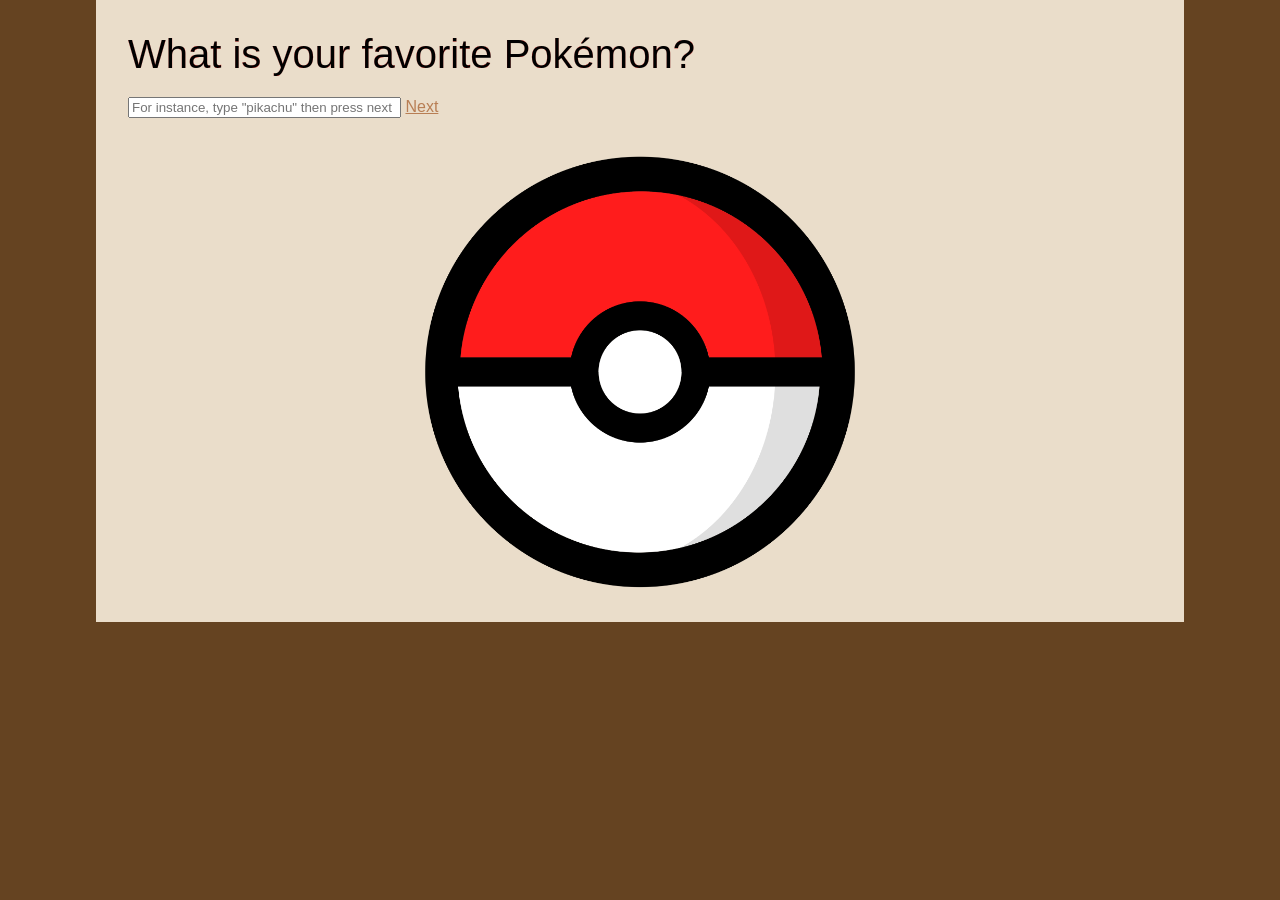
<file: index.html>
<!--
3 elements:
  blockquote: accolades.html block on line 23, explanation line 24
  figure: accolades.html block from lines 31-41, explanation line 42
  figcaption: acccolades.html block from lines 38-39, explanation line 40
3 attributes:
  contenteditable: punish.html line 39, explanation line 40
  translate: accolades.html line 26, explanation line 27
  placeholder: index.html line24, explanation line 25
  -->
<!DOCTYPE html>
<html lang="en">
  <head>
    <meta charset="utf-8" />
    <title></title>
    <link href="css/styles.css" rel="stylesheet" type="text/css" />
  </head>
  <body>
    <header role="banner">
      <h1 class="favTitle">What is your favorite Pokémon?</h1>
    </header>
  <div>
    <input type="text"
       placeholder='For instance, type "pikachu" then press next'>
       <!--This textbox shouldn't be left empty. Instead, I wanted to prompt the user to type something in there. As such, placeholder was used to not only promt to user to enter something, but also to provide an example of a wanted input-->
       <a href="why.html" title="choose wisely...">Next
       </a>
  </div>
  <div>
    <img
      src="images/Pokeball.png"
      alt="pokeball"
      width=500
      height=500
      class="center-image"
    />  
  </div> 
  </body>
</html>
</file>
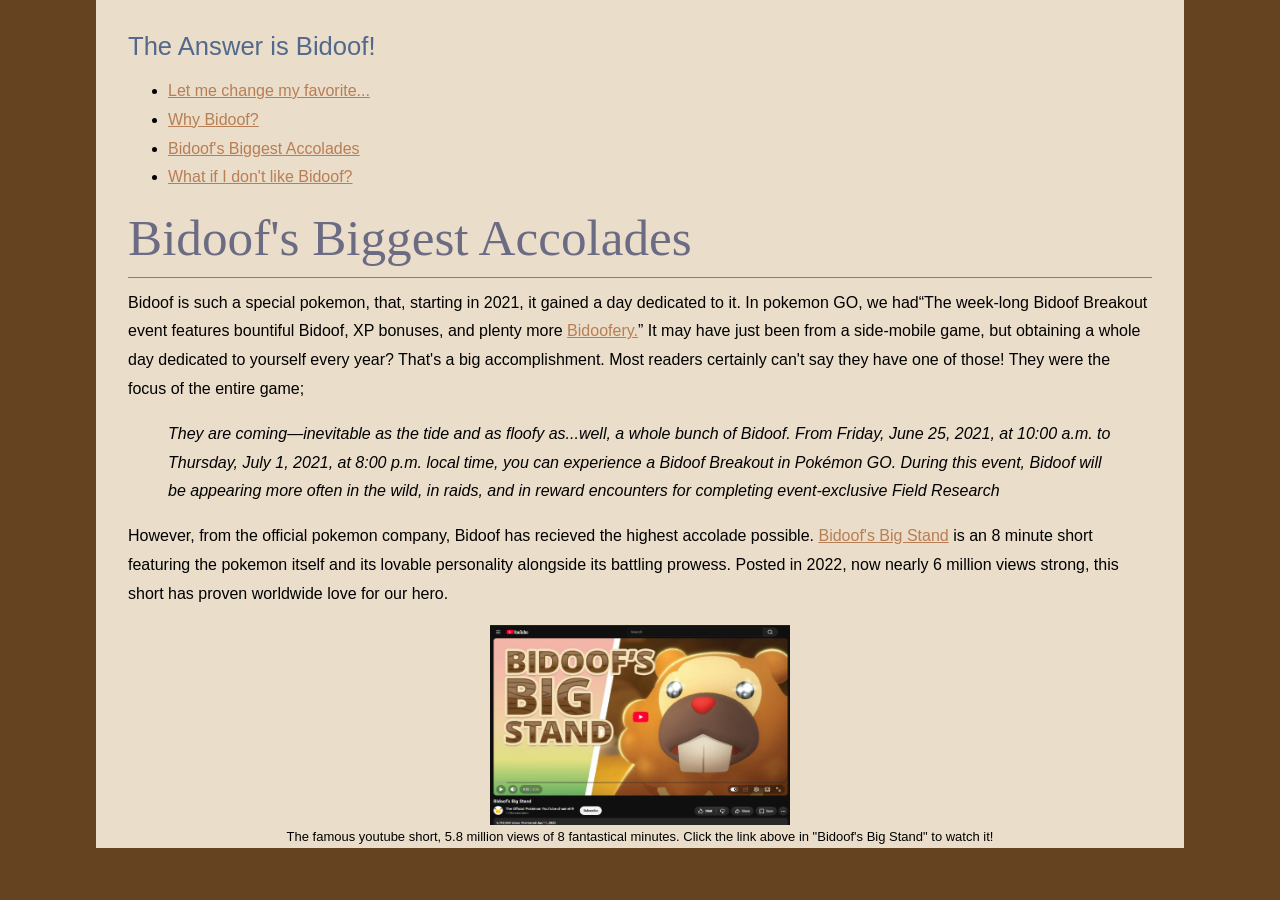
<file: accolades.html>
<!DOCTYPE html>
<html lang="en">
  <head>
    <meta charset="utf-8" />
    <title>Bidoof's Biggest Accolades</title>
    <link href="css/styles.css" rel="stylesheet" type="text/css" />
  </head>
  <body>
    <header role="banner">
      <h1>The Answer is Bidoof!</h1>
      <nav role="navigation">
        <ul>
          <li><a href="index.html" title="Let me change my favorite...">Let me change my favorite...</a></li>
          <li><a href="why.html" title="Why Bidoof?">Why Bidoof?</a></li>
          <li><a href="accolades.html" title="Bidoof's Biggest Accolades">Bidoof's Biggest Accolades</a></li>
          <li><a href="punish.html" title="What if I don't like Bidoof?">What if I don't like Bidoof?</a></li>
        </ul>
      </nav>
      <h2>Bidoof's Biggest Accolades</h2>
    </header>
    <main role="main">
      <p>
        Bidoof is such a special pokemon, that, starting in 2021, it gained a day dedicated to it. In pokemon GO, we had<q>The week-long Bidoof Breakout event features bountiful Bidoof, XP bonuses, and plenty more <a href="https://www.pokemon.com/us/news/catch-bidoof-with-special-attacks-and-shiny-bidoof-in-pokemon-go">Bidoofery.</a></q> It may have just been from a side-mobile game, but obtaining a whole day dedicated to yourself every year? That's a big accomplishment. Most readers certainly can't say they have one of those! They were the focus of the entire game; <blockquote>They are coming—inevitable as the tide and as floofy as...well, a whole bunch of Bidoof. From Friday, June 25, 2021, at 10:00 a.m. to Thursday, July 1, 2021, at 8:00 p.m. local time, you can experience a Bidoof Breakout in Pokémon GO. During this event, Bidoof will be appearing more often in the wild, in raids, and in reward encounters for completing event-exclusive Field Research</blockquote>
        <!--Here, an incredibly long section was quoted. The blockquote element allowed for automatic indentation throughout the entire block while the maintaining semantic meaning of being a quote in the first place-->
      </p>
      <div translate="no">
      <!--As these figures are taken from the American pokemon youtube channel and the name "Bidoof" wouldn't one to one translate properly anyway, this section makes no sense to translate. As such, translate="no" is used to prevent that-->
      <p>
        However, from the official pokemon company, Bidoof has recieved the highest accolade possible. <a href="https://www.youtube.com/watch?v=UTidwW3iLHk">Bidoof's Big Stand</a> is an 8 minute short featuring the pokemon itself and its lovable personality alongside its battling prowess. Posted in 2022, now nearly 6 million views strong, this short has proven worldwide love for our hero.
      </p>  
        <figure>
          <img
            src="images/Bidoof's_Big_Stand.png"
            alt="Bidoof's Big Stand screenshot"
            width="300"
            height="200"
            class="center-image" />
            <figcaption>The famous youtube short, 5.8 million views of 8 fantastical minutes. Click the link above in "Bidoof's Big Stand" to watch it!
            </figcaption>
            <!--The figure isn't self explanatory, so a caption made with figcaption is provided. This also provides a clean way to associate the image with a description-->
        </figure>
        <!--An important to the text, necessary to caption, picture is shown here. As such, instead of just embedding an image, figure was used so that caption could be provided-->

      </div>
    </main>
  </body>
</html>
</file>
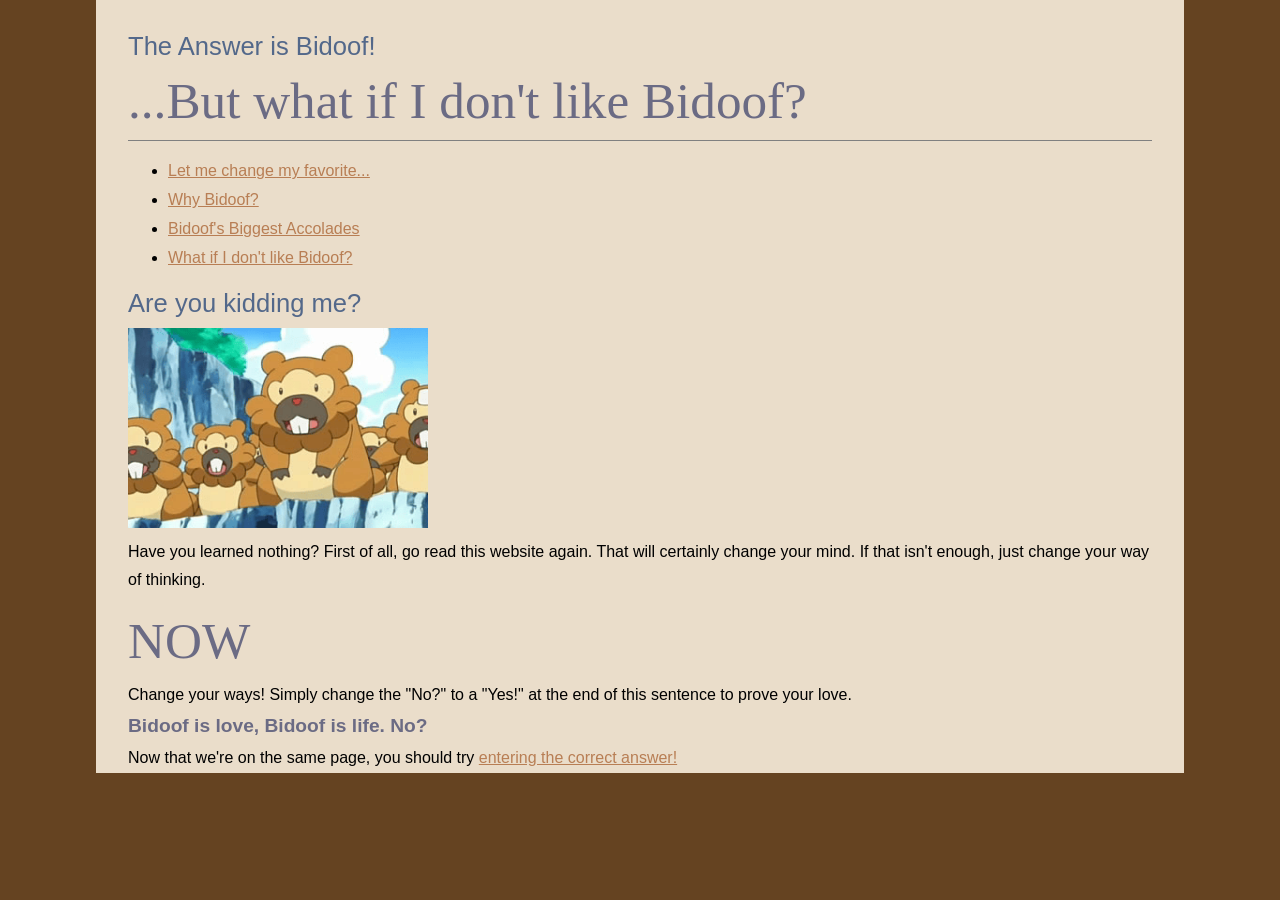
<file: punish.html>
<!DOCTYPE html>
<html lang="en">
  <head>
    <meta charset="utf-8" />
    <title>What if I don't like Bidoof?</title>
    <link href="css/styles.css" rel="stylesheet" type="text/css" />
  </head>
  <body>
    <header role="banner">
      <h1>The Answer is Bidoof!</h1>
      <h2>...But what if I don't like Bidoof?</h2>
      <nav role="navigation">
        <ul>
          <li><a href="index.html" title="Let me change my favorite...">Let me change my favorite...</a></li>
          <li><a href="why.html" title="Why Bidoof?">Why Bidoof?</a></li>
          <li><a href="accolades.html" title="Bidoof's Biggest Accolades">Bidoof's Biggest Accolades</a></li>
          <li><a href="punish.html" title="What if I don't like Bidoof?">What if I don't like Bidoof?</a></li>
        </ul>
      </nav>
    </header>
    <main role="main">
      <h1>Are you kidding me?</h1>
      <img
      src="images/Bidoof_confused.png"
      alt="confused bidoof"
      width="300"
      height="200"
      
    />  
    <p>
      Have you learned nothing? First of all, go read this website again. That will certainly change your mind. If that isn't enough, just change your way of thinking. 
    </p>
    <h2>
      NOW
    </h2>
      <div>
        Change your ways! Simply change the &quot;No?&quot; to a &quot;Yes!&quot; at the end of this sentence to prove your love.
      </div>
      <h3>Bidoof is love, Bidoof is life. <span contenteditable="true">No?</span>
        <!--Usually, text here couldn't be edited by the user. However, in order to make just one word in the sentence editable, the contenteditable attribute is used-->
      </h3>
      <div>
        Now that we're on the same page, you should try <a href="index.html"> entering the correct answer!</a>
      </div>
      
    </main>
  </body>
</html>
</file>
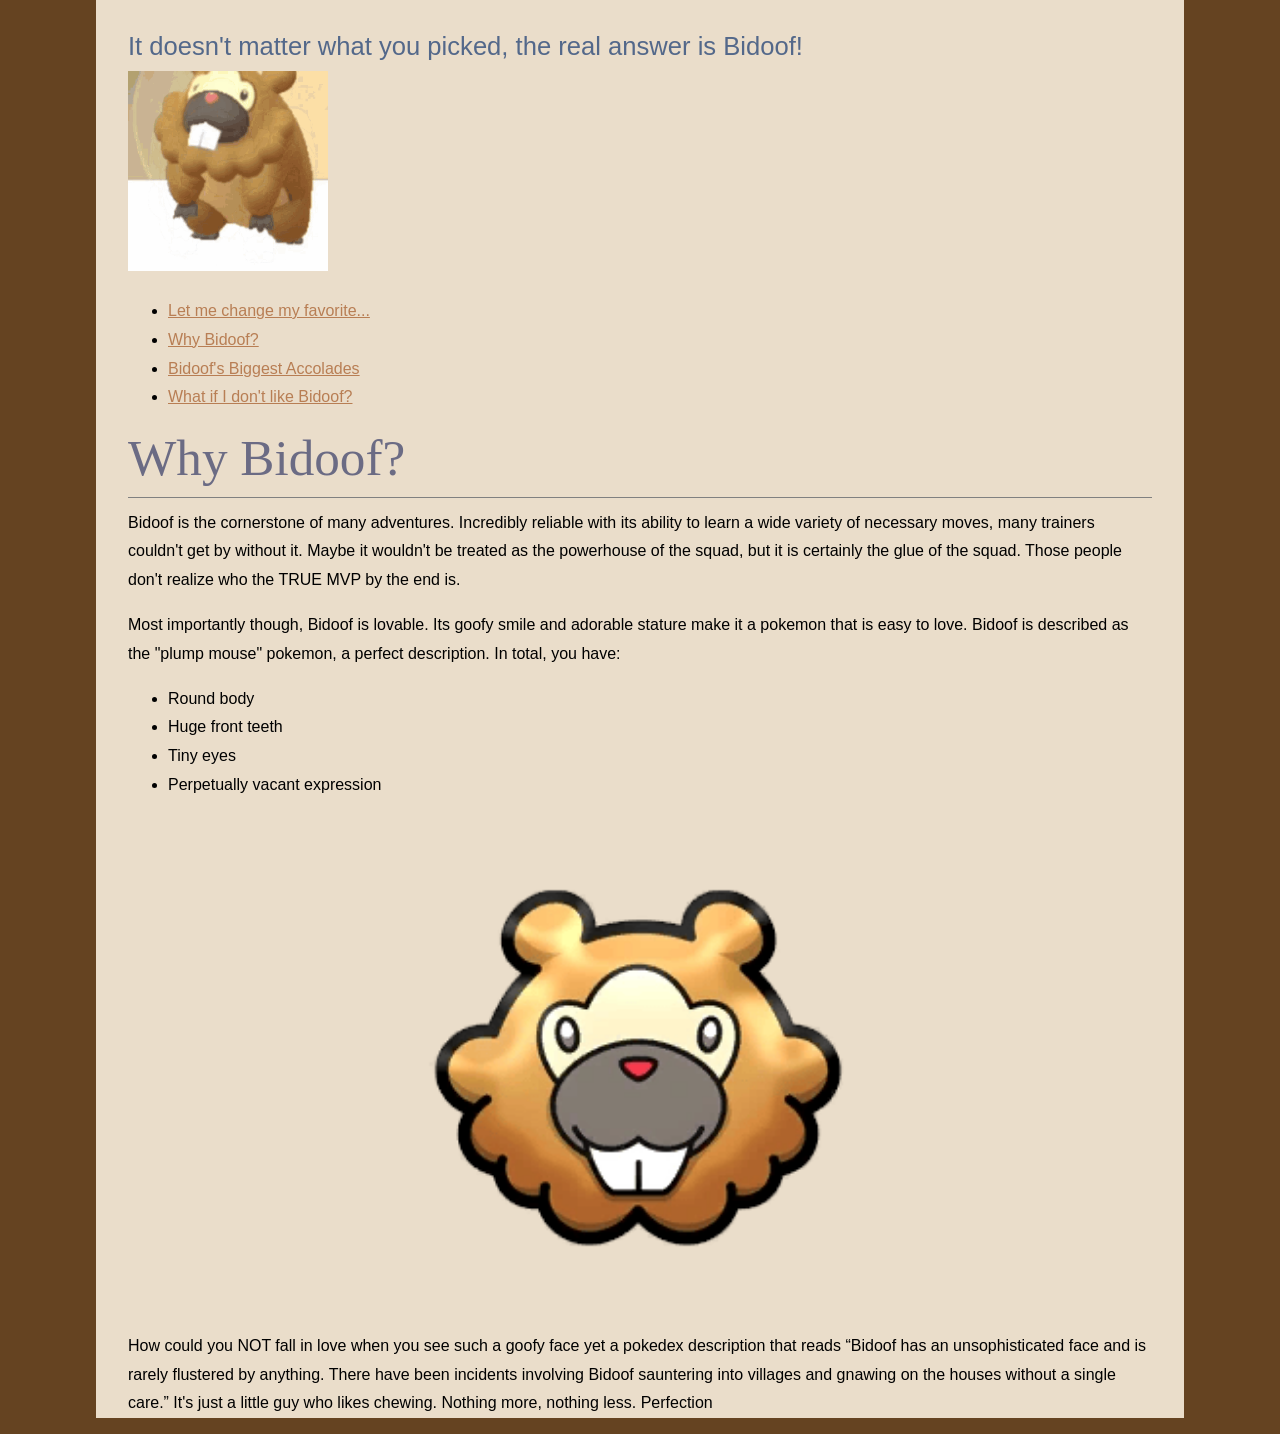
<file: why.html>
<!DOCTYPE html>
<html lang="en">
  <head>
    <meta charset="utf-8" />
    <title>Why Bidoof?</title>
    <link href="css/styles.css" rel="stylesheet" type="text/css" />
  </head>
  <body>
    <header role="banner">
      <h1>It doesn't matter what you picked, the real answer is Bidoof!</h1>
      <img
      src="images/Bidoof_nodding.gif"
      alt="bidoof nodding"
      width="200"
      height="200"
      
    />  
      <nav role="navigation">
        <ul>
          <li><a href="index.html" title="Let me change my favorite...">Let me change my favorite...</a></li>
          <li><a href="why.html" title="Why Bidoof?">Why Bidoof?</a></li>
          <li><a href="accolades.html" title="Bidoof's Biggest Accolades">Bidoof's Biggest Accolades</a></li>
          <li><a href="punish.html" title="What if I don't like Bidoof?">What if I don't like Bidoof?</a></li>
        </ul>
      </nav>
      <h2>Why Bidoof?</h2>
    </header>
    <main role="main">
      <p>
       Bidoof is the cornerstone of many adventures. Incredibly reliable with its ability to learn a wide variety of necessary moves, many trainers couldn't get by without it. Maybe it wouldn't be treated as the powerhouse of the squad, but it is certainly the glue of the squad. Those people don't realize who the TRUE MVP by the end is.
      </p>
      <p>
      </p>
      <p>
        Most importantly though, Bidoof is lovable. Its goofy smile and adorable stature make it a pokemon that is easy to love. Bidoof is described as the "plump mouse" pokemon, a perfect description. In total, you have:<ul> 
          <li>Round body</li>
          <li>Huge front teeth</li>
          <li>Tiny eyes</li>
          <li>Perpetually vacant expression</li>
        </ul>
        <img
      src="images/Bidoof_icon.png"
      alt="bidoof_icon"
      width="500"
      height="500"
      class="center-image"
      
    />  
      </p>
      <p>
      How could you NOT fall in love when you see such a goofy face yet a pokedex description that reads <q>Bidoof has an unsophisticated face and is rarely flustered by anything. There have been incidents involving Bidoof sauntering into villages and gnawing on the houses without a single care.</q> It's just a little guy who likes chewing. Nothing more, nothing less. Perfection
      </p>
    </main>
  </body>
</html>
</file>
<file: css/styles.css>
html, body {
	background: #654321;
	margin: 0;
}
h1, h2, h3, h4, h5, h6, p {
	margin: 0;
	padding: 0;
}
h1, h2, h3, h4, h5, h6 {
	color: rgb(107, 107, 132);
}
body {
	font-family: Verdana, Geneva, sans-serif;
	font-size: 100%;
	width: 80%;
	margin-right: auto;
	margin-left: auto;
	padding: 2.5% 2.5% 0;
	background: #EADDCA;
	line-height: 1.8;
}
h1 {
	font: 1.6em Verdana, Geneva, sans-serif;
	margin-bottom: .4em;
	color: rgb(83, 104, 138);
}
h2 {
	font: 3.2em Georgia, "Times New Roman", Times, serif;
	margin-bottom: .2em;
}
h3 {
	font-size: 1.2em;
}
p {
	margin-bottom: 1em;
}
a {
	color: rgb(184, 126, 84);
}
a:hover {
	color: rgb(120, 97, 55);
}
pre {
	font-size: 1.4em;
	color: white;
	padding: .5em 1em;
	border-left: 1em solid #A68048;
	background: #666;
	white-space: pre-wrap;
	white-space: -moz-pre-wrap;
	white-space: -pre-wrap;
	white-space: -o-pre-wrap;
	word-wrap: break-word;
	width: 80%;
}

caption {
	margin: 0;
	padding: 0;
	margin-bottom: 1em;
	text-align: left;
}
.center {
	text-align: center;
}
header h2 {
	padding-bottom: .2em;
	border-bottom: 1px solid gray;
}
blockquote {
	font-style: italic;
}
.flowRight {
	float: right;
	margin-left: 10px;
}
.flowLeft {
	float: left;
	margin-right: 10px;
}
.center-image {
	display: block;
	margin-left: auto;
	margin-right: auto;
}
figcaption {
  font-size: 13px;
  text-align: center;
}
.favTitle {
    font-size: 2.5em;
    color:black;
    -webkit-text-stroke: .1px rgb(255, 0, 0);
}
input {
    width: 265px;
}
</file>
